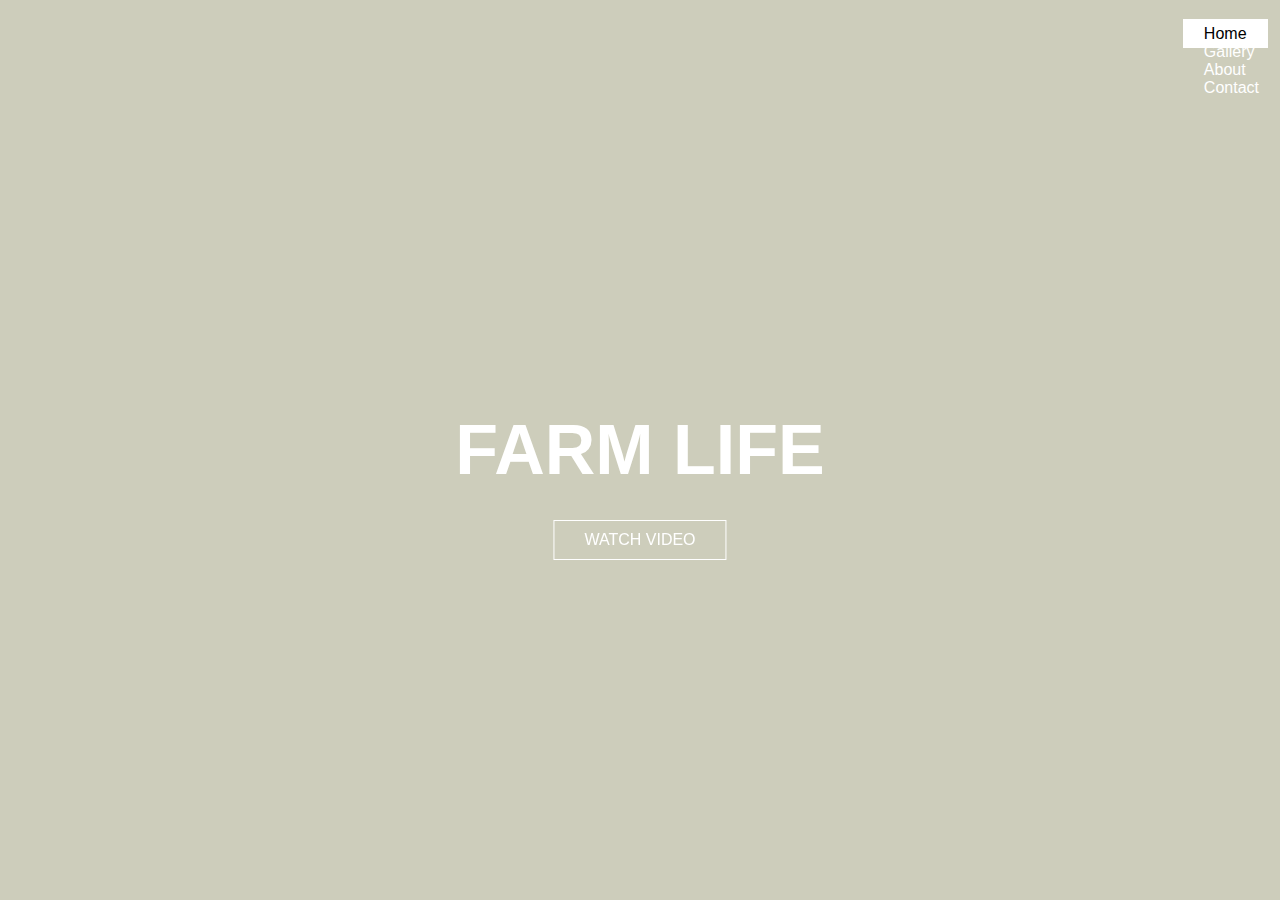
<file: index.html>
<!DOCTYPE html>
<html lang="en">
<head>
    <meta charset="UTF-8">
    <meta name="viewport" content="width=device-width, initial-scale=1.0">
    <title>FARM LIFE</title>
    <link rel="stylesheet" href="assets/style.css">
</head>
<body>
    <header>
        <div class="main">
            <ul>
                <li class="active"><a href="index.html">Home</a></li>
                <li><a href="gallery.html">Gallery</a></li>
                <li><a href="about.html">About</a></li>
                <li><a href="contact.html">Contact</a></li>
            </ul>
        </div>
        <div class="title">
            <h1>
                FARM LIFE
            </h1>
        </div>
        <div class="button"><a href="video.html" class="btn">WATCH VIDEO</a>
        </div>
    </header>
</body>
</html>
</file>
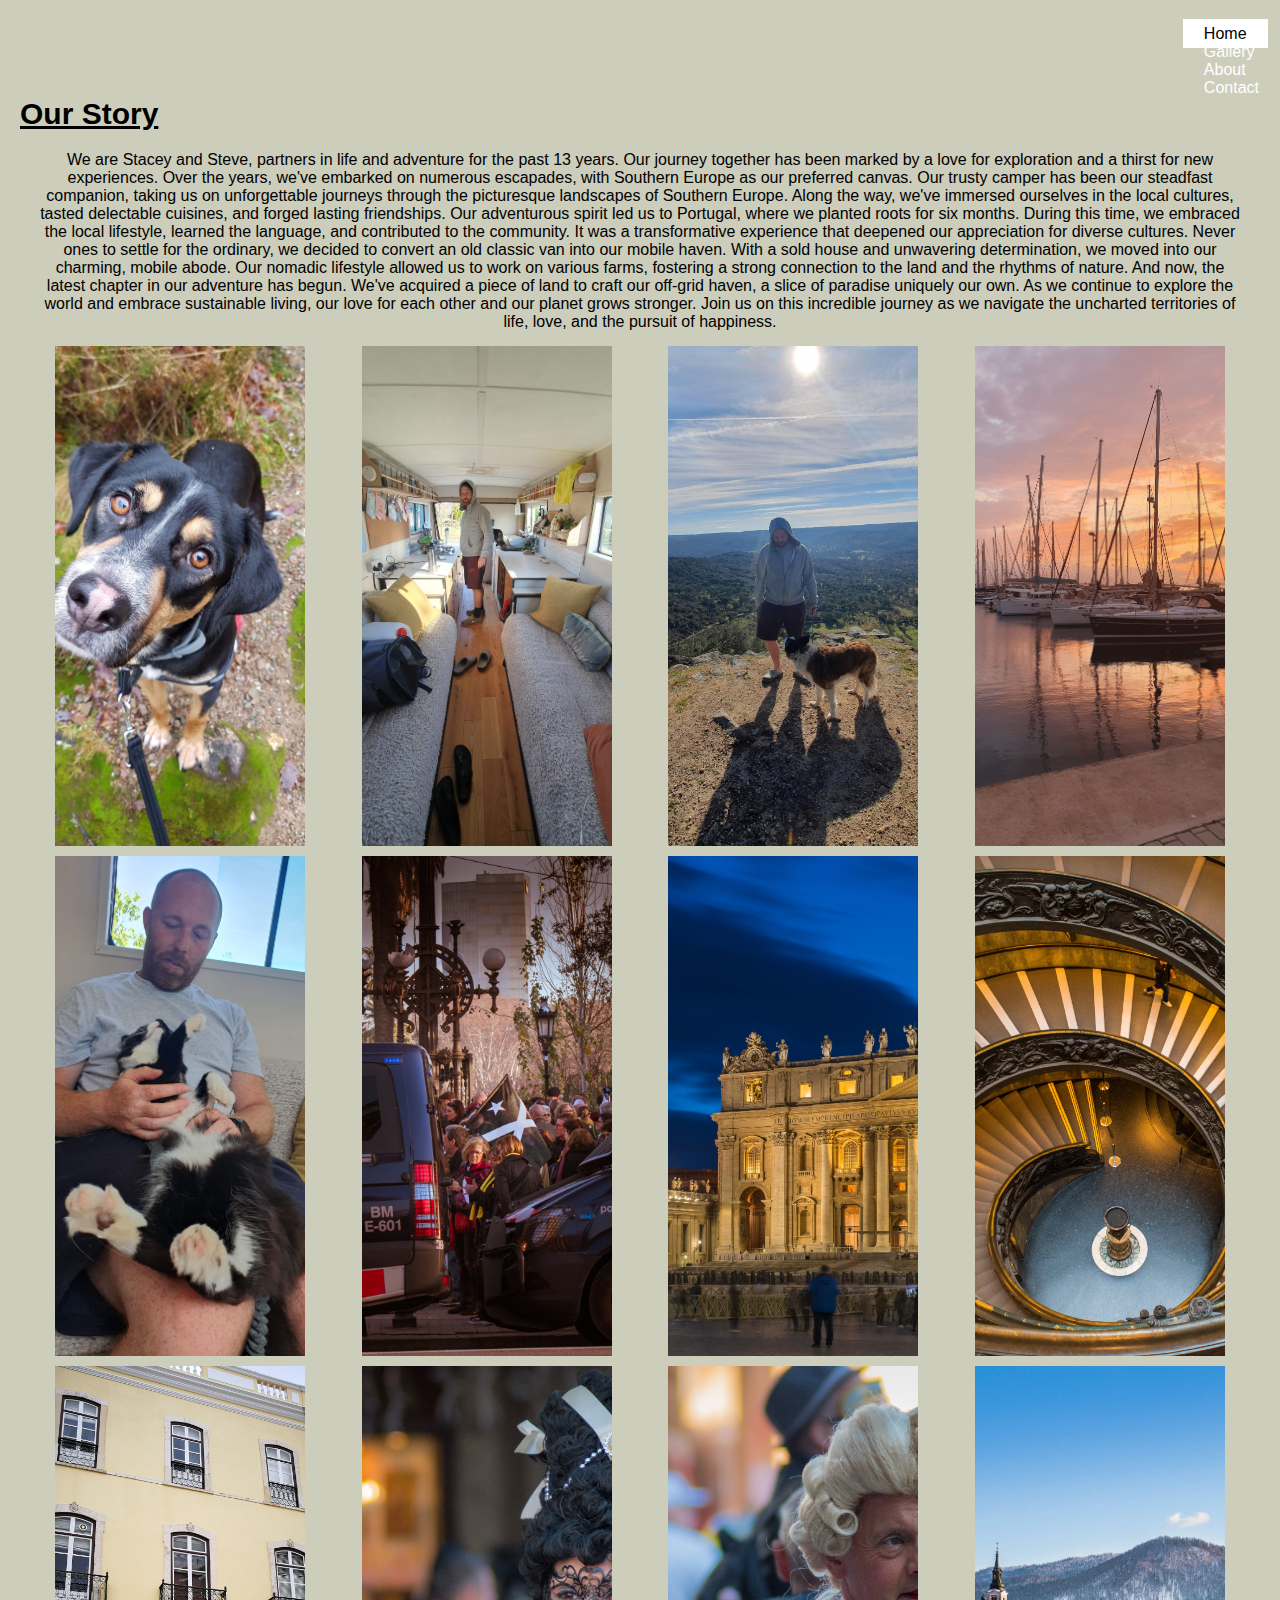
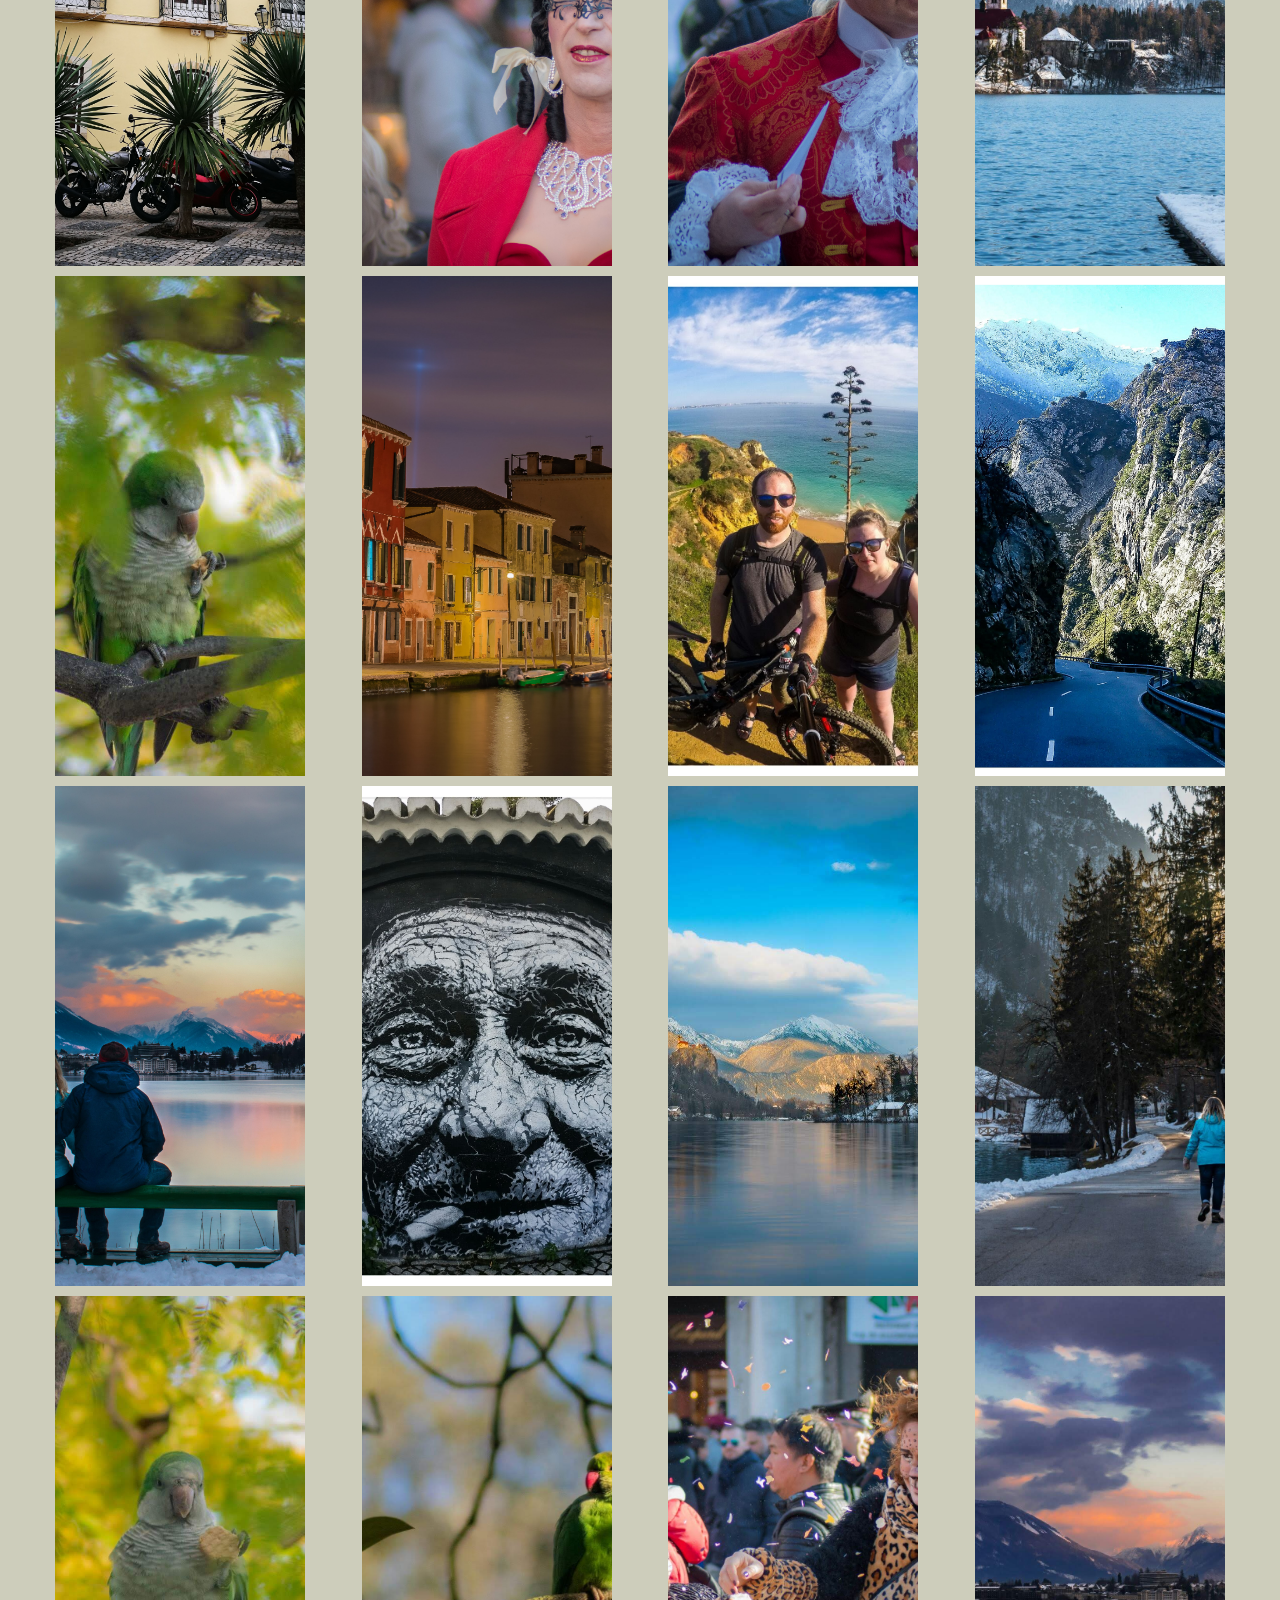
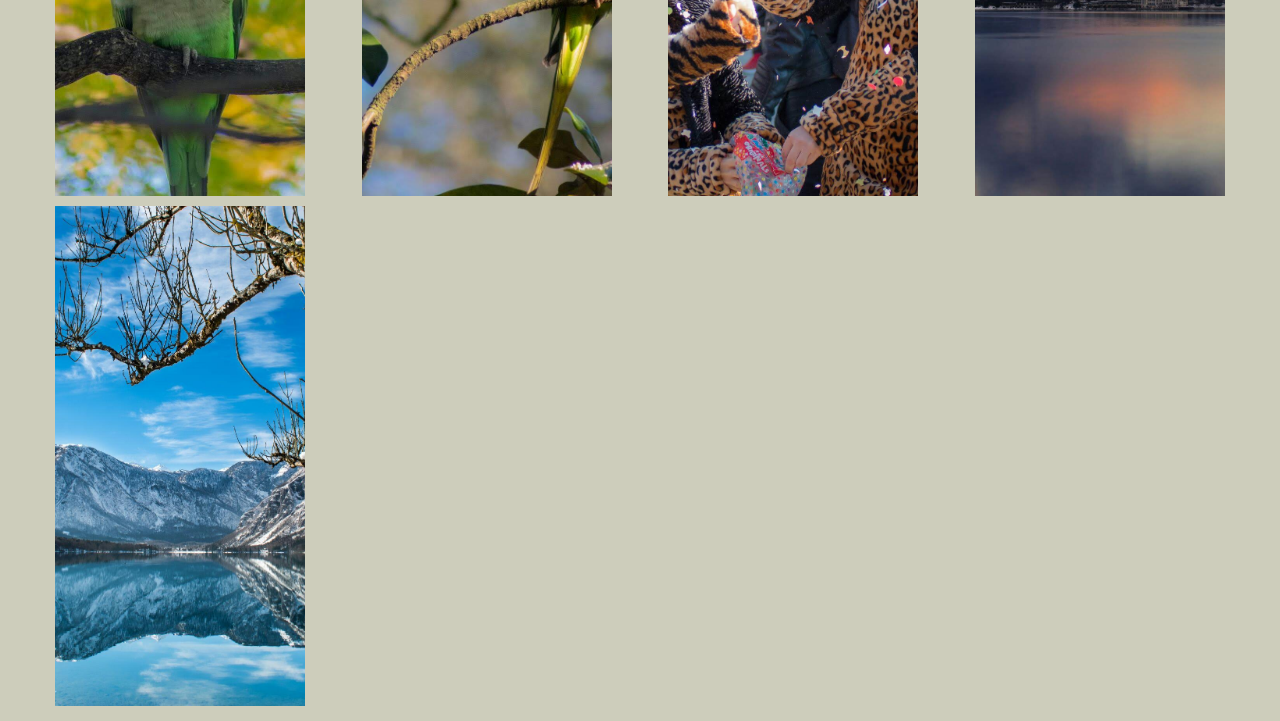
<file: about.html>
<!DOCTYPE html>
<html lang="en">
<head>
    <meta charset="UTF-8">
    <meta name="viewport" content="width=device-width, initial-scale=1.0">
    <title>FARM LIFE</title>
    <link rel="stylesheet" href="assets/style.css">
</head>
<body>
    <header>
        <div class="main">
            <ul>
                <li class="active"><a href="index.html">Home</a></li>
                <li><a href="gallery.html">Gallery</a></li>
                <li><a href="about.html">About</a></li>
                <li><a href="contact.html">Contact</a></li>
            </ul>
        </div>
    </header>
    <div class="story">
        <h2>Our Story</h2>
    </div>  
    <p> We are Stacey and Steve, partners in life and adventure for the past 13 years. Our journey together has been marked by a love for exploration and a thirst for new experiences. Over the years, we've embarked on numerous escapades, with Southern Europe as our preferred canvas.

        Our trusty camper has been our steadfast companion, taking us on unforgettable journeys through the picturesque landscapes of Southern Europe. Along the way, we've immersed ourselves in the local cultures, tasted delectable cuisines, and forged lasting friendships.
        
        Our adventurous spirit led us to Portugal, where we planted roots for six months. During this time, we embraced the local lifestyle, learned the language, and contributed to the community. It was a transformative experience that deepened our appreciation for diverse cultures.
        
        Never ones to settle for the ordinary, we decided to convert an old classic van into our mobile haven. With a sold house and unwavering determination, we moved into our charming, mobile abode. Our nomadic lifestyle allowed us to work on various farms, fostering a strong connection to the land and the rhythms of nature.
        
        And now, the latest chapter in our adventure has begun. We've acquired a piece of land to craft our off-grid haven, a slice of paradise uniquely our own. As we continue to explore the world and embrace sustainable living, our love for each other and our planet grows stronger.
        
        Join us on this incredible journey as we navigate the uncharted territories of life, love, and the pursuit of happiness.
    </p>      
        <div class="grid-wrapper">
            <div class="img2">
                <img src="assets/images/1.jpg">
                <img src="assets/images/2.jpg">
                <img src="assets/images/3.jpg">
                <img src="assets/images/4.jpg">
                <img src="assets/images/5.jpg">
                <img src="assets/images/6.jpg">
                <img src="assets/images/7.jpg">
                <img src="assets/images/8.jpg">
                <img src="assets/images/9.jpg">
                <img src="assets/images/10.jpg">
                <img src="assets/images/11.jpg">
                <img src="assets/images/12.jpg">
                <img src="assets/images/13.jpg">
                <img src="assets/images/14.jpg">
                <img src="assets/images/15.jpg">
                <img src="assets/images/16.jpg">
                <img src="assets/images/17.jpg">
                <img src="assets/images/18.jpg">
                <img src="assets/images/19.jpg">
                <img src="assets/images/20.jpg">
                <img src="assets/images/21.jpg">
                <img src="assets/images/22.jpg">
                <img src="assets/images/23.jpg">
                <img src="assets/images/24.jpg">
                <img src="assets/images/25.jpg">
            </div>
        </div>
</body>
</html>
</file>
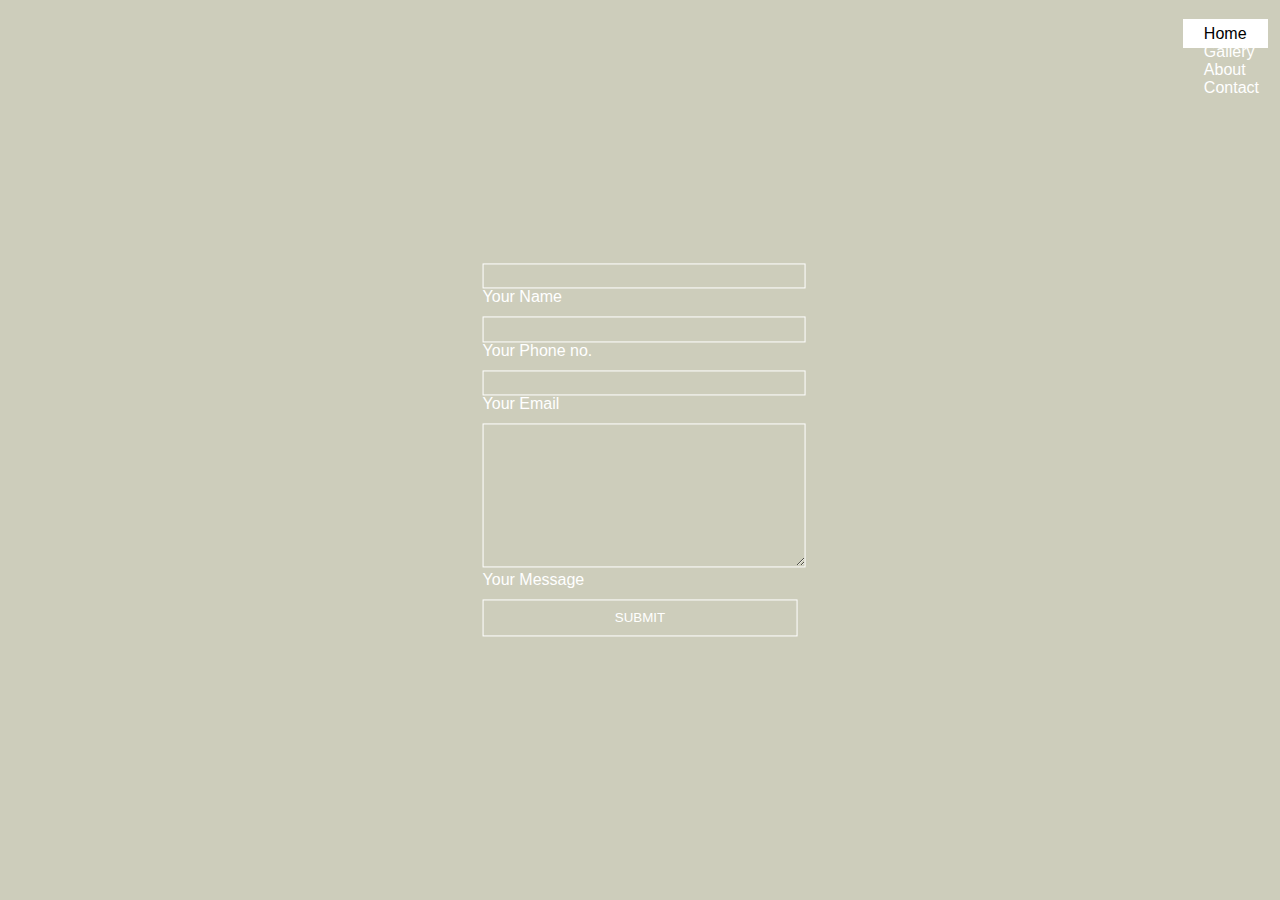
<file: contact.html>
<!DOCTYPE html>
<html lang="en">
<head>
    <meta charset="UTF-8">
    <meta name="viewport" content="width=device-width, initial-scale=1.0">
    <title>contact</title>
    <link rel="stylesheet" href="assets/style.css">
</head>
<body>
    <header>
        <div class="main">
            <ul>
                <li class="active"><a href="index.html">Home</a></li>
                <li><a href="gallery.html">Gallery</a></li>
                <li><a href="about.html">About</a></li>
                <li><a href="gallery.html">Contact</a></li>
            </ul>
        </div>
    </header>
        <div class="contact">
            <form>
                <div class="input-group">
                    <input type="text" id="name" required>
                    <label for="name">Your Name</label>
                </div>
                <div class="input-group">
                    <input type="text" id="number" required>
                    <label for="number">Your Phone no.</label>
                </div>
                <div class="input-group">
                    <input type="text" id="email" required>
                    <label for="email">Your Email</label>
                </div>
                <div class="input-group">
                    <textarea id="message" rows="8"></textarea>
                    <label for="message">Your Message</label>
                </div>
                <button type="submit">SUBMIT</button>
            </form>
        </div>    
</body>
</html>
</file>
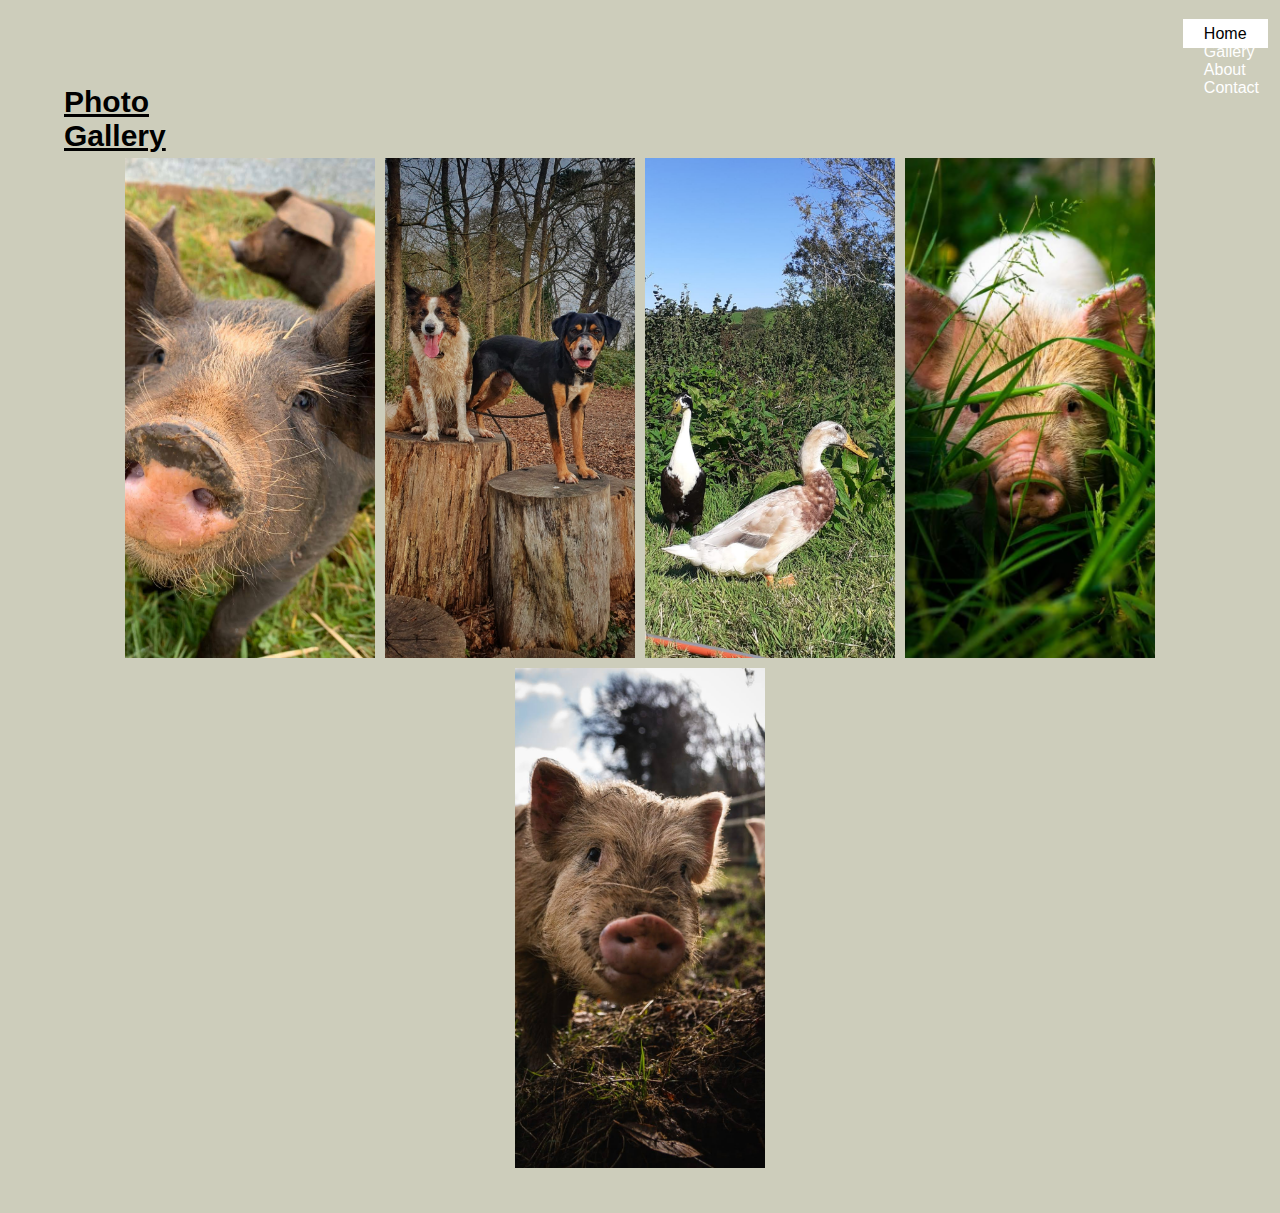
<file: gallery.html>
<!DOCTYPE html>
<html lang="en">
<head>
    <meta charset="UTF-8">
    <meta name="viewport" content="width=device-width, initial-scale=1.0">
    <title>FARM LIFE</title>
    <link rel="stylesheet" href="assets/style.css">
</head>
<body>
    <header>
        <div class="main">
            <ul>
                <li class="active"><a href="index.html">Home</a></li>
                <li><a href="gallery.html">Gallery</a></li>
                <li><a href="about.html">About</a></li>
                <li><a href="contact.html">Contact</a></li>
            </ul>
        </div>
        <div class="container">
            <div class="heading">
                <h3>Photo Gallery</h3>
        </div>
            <div class="box">
                <div class="pics">
                    <img src="assets/images/saddleback.jpg">
                    <img src="assets/images/two dogs.jpg">
                    <img src="assets/images/runners.jpg" class="runners">
                    <img src="assets/images/medium white.jpg">
                    <img src="assets/images/m white.jpg">
                </div>
            </div>
        
    </header>
</body>
</html>
</file>
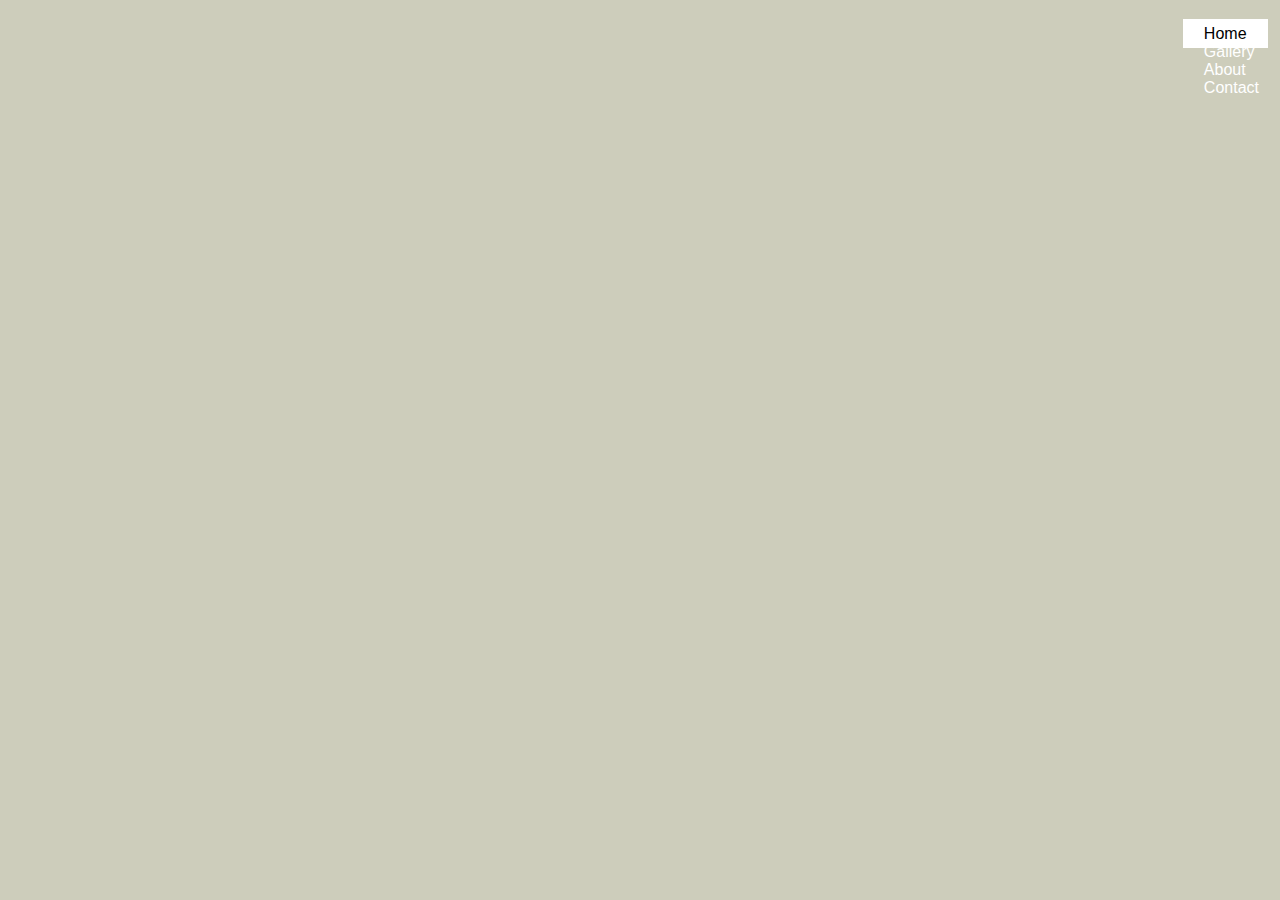
<file: video.html>
<!DOCTYPE html>
<html lang="en">
<head>
    <meta charset="UTF-8">
    <meta name="viewport" content="width=device-width, initial-scale=1.0">
    <title>FARM LIFE</title>
    <link rel="stylesheet" href="assets/style.css">
</head>
<body>
    <header>
        <div class="main">
            <ul>
                <li class="active"><a href="index.html">Home</a></li>
                <li><a href="gallery.html">Gallery</a></li>
                <li><a href="#">About</a></li>
                <li><a href="contact.html">Contact</a></li>
            </ul>
        </div>
        <div class="container2">
            <iframe width="100%" height="80%" src="https://www.youtube.com/embed/bUwJ8MASRnk?si=QMXrDlwZy7nwY8nH" title="YouTube video player" frameborder="0" allow="accelerometer; autoplay; clipboard-write; encrypted-media; gyroscope; picture-in-picture; web-share" allowfullscreen></iframe>
        </div>
    </header>
</body>
</html>
</file>
<file: assets/style.css>
* {
    margin: 0;
    padding: 0;
    font-family: Arial, Helvetica, sans-serif;
}
body {
    background-color: rgb(205, 205, 187);
}
ul {
    list-style-type: none;
    float: right;
    margin-top: 25px;
}
ul li {
    display: inline-block;
    margin-left: 1200px;
}
ul li a {
    text-decoration: none;
    color: white;
    padding: 5px 20px;
    border: 1px solid transparent;
    transition: 0.6s ease;
}
ul li a:hover {
    background-color: white;
    color: black;
}
ul li.active a {
    background-color: white;
    color: black;
}
.title {
    position: absolute;
    top: 50%;
    left: 50%;
    transform: translate(-50%, -50%);
}
.title h1 {
    color: white;
    font-size: 70px;
    }
.button {
    top: 60%;
    left: 50%;
    position: absolute;
}
.btn {
    border: 1px solid white;
    color: white;
    position: fixed;
    transform: translate(-50%, -50%);
    text-decoration: none;
    list-style: none;
    padding: 10px 30px;
}
.btn:hover {
    background-color: white;
    color: black;
    transition: 0.6s ease;
}
.contact {
    position: absolute;
    top: 50%;
    left: 50%;
    transform: translate(-50%, -50%);
}
.contact label {
    color: white;
}
.form{
    width: 90%;
    max-width: 600px;
}
.input-group {
    margin-bottom: 10px;
    align-items: center;
    position: relative;
}
input, textarea {
    width: 100%;
    padding: 1%;
    border: 1px solid white;
    outline: 0;
    color: white;
    background: transparent;
    font-size: 15px;
    text-align: center;
}
button {
    padding: 10px 0;
    color: white;
    outline: none;
    background: transparent;
    border: 1px solid white;
    width: 100%;
    cursor: pointer;
}
.container2 {
    position: relative;
    width: 100%;
    padding-bottom: 55%;
    pointer-events: none;
}
.container2 iframe {
    position: absolute;
    height: 80%;
    width: 100%;
    top: 10%;
    left: 0;
    pointer-events: all;
}
@media only screen and (max-width: 800px) {
    .title h1 {
        font-size: 40px;
    }

}
img{
        padding-top: 1%;
        width: 400px;
        height: 500px;
        object-fit: cover;
        padding: 5px;
}
img:hover {
        cursor: pointer;
        opacity: 0.5;
        transition: 0.5s;
}
img2 {
        display: flex;
        max-width: 1200px;
        width: 100%;
        flex-wrap: wrap;
        justify-content: space-evenly;
        align-items: center;
}
.container {
    max-width: 1224px;
    width: 90%;
    margin: auto;
    padding: 40px 0;  
}
.h3 {
    margin-bottom: 2rem;
}
.heading h3 {
    font-size: 30px;
    text-decoration: underline;
}
.heading {
    display: flex;
    gap: 20px;
    margin-top: 5vh;
}
img {
    padding-top: 30%;
    width: 400px;
    height: 500px;
    object-fit: cover;
    padding: 5px;
}
img:hover {
    cursor: pointer;
    opacity: 0.5;
    transition: 0.5s;
}
.runners {
    object-fit: cover;
    object-position: bottom;
}
.pics {
    display: flex;
    max-width: 1200px;
    width: 100%;
    flex-wrap: wrap;
    justify-content: center;
    align-items: center;
}
.header {
    background-color: rgb(83, 81, 81);
    padding: 10px;
}
/* .img2 {
    max-width: 100%;
    height: auto;
    vertical-align: middle;
    display: inline-block;
}
.grid-wrapper > div {
    display: flex;
    justify-content: center;
    align-items: center;
}
.grid-wrapper > div > img {
    width: 100%;
    height: 100%;
    object-fit: cover;
    border-radius: 5px;
}
.grid-wrapper {
    display: grid;
    grid-gap: 10px;
    grid-template-columns: repeat(auto-fit, minmax(250px, 1fr));
    grid-auto-rows: 200px;
    grid-auto-flow: dense;
}
.grid-wrapper .wide {
    grid-column: span 2;
}
.grid-wrapper .tall {
    grid-row: span 2
}
.grid-wrapper .big {
    grid-column: span 2;
    grid-row: span 2;
}
.grid-wrapper > div img {
    width: 300px;
    height: 200px;
} */
img {
    padding-top: 35%;
    width: 250px;
    height: 500px;
    object-fit: cover;
    padding: 5px;
}
img2:hover {
    cursor: pointer;
    opacity: 0.5;
    transition: 0.5s;
}

.img2 {
    display: flex;
    max-width: 1200px;
    width: 100%;
    flex-wrap: wrap;
    justify-content: space-between;
    align-items: center;
    margin: 0 auto; 
    padding: 10px; 
    box-sizing: border-box;
}
.story {
    display: flex;
    gap: 20px;
    margin-left: 20px;
    margin-bottom: 20px;
}
.story h2 {
    font-size: 30px;
    text-decoration: underline;
}
.h2 {
    display: flex;
    gap: 20px;
}
p {
    margin: 20px 40px 0 40px;
    text-align: center;
    text-transform: initial;
}
</file>
